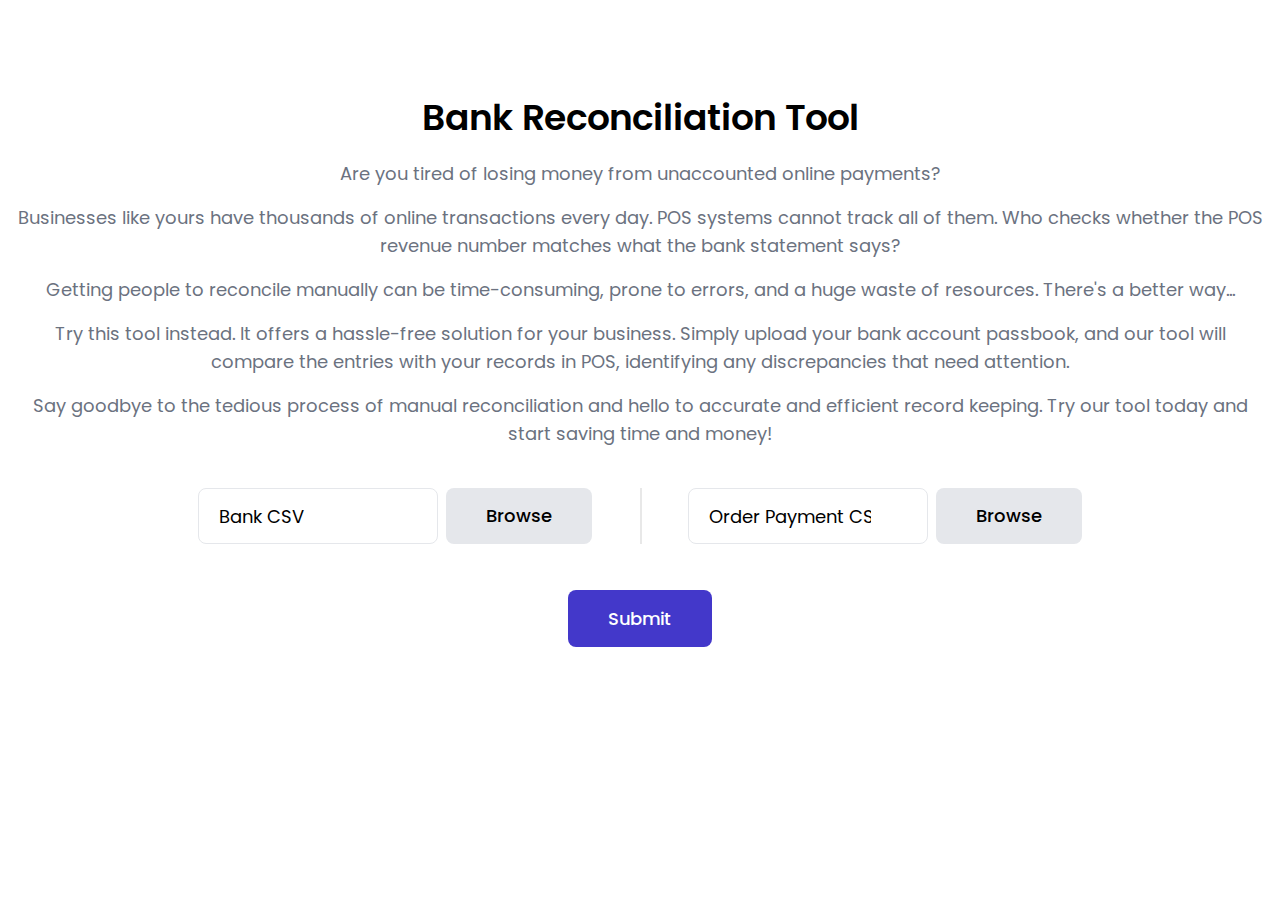
<file: index.html>
<!DOCTYPE html>
<html lang="en">
    <head>
        <meta charset="UTF-8" />
        <meta http-equiv="X-UA-Compatible" content="IE=edge" />
        <meta name="viewport" content="width=device-width, initial-scale=1.0" />
        <title>Bank Reconciliation Tool</title>
        <link rel="preconnect" href="https://fonts.googleapis.com">
        <link rel="preconnect" href="https://fonts.gstatic.com" crossorigin>
        <link href="https://fonts.googleapis.com/css2?family=Poppins:ital,wght@0,100;0,200;0,300;0,400;0,500;0,600;0,700;0,800;0,900;1,100;1,200;1,300;1,400;1,500;1,600;1,700;1,800;1,900&display=swap" rel="stylesheet">
        <link rel="stylesheet" href="css/tailwind.min.css" />
        <link rel="stylesheet" href="css/style.css" />
    </head>
    <body>
        <section class="main my-100">
            <div class="container mx-auto px-4">
                <div class="title-subtitle-part">
                    <h1 class="mb-6 font-semibold text-4xl leading-none text-center text-black">Bank Reconciliation Tool</h1>
                    <h2 class="mb-4 font-normal text-lg leading-7 text-center text-gray-500">Are you tired of losing money from unaccounted online payments?</h2>
                    <h2 class="mb-4 font-normal text-lg leading-7 text-center text-gray-500">
                        Businesses like yours have thousands of online transactions every day. POS systems cannot track all of them. Who checks whether the POS revenue number matches what the bank statement says?
                    </h2>
                    <h2 class="mb-4 font-normal text-lg leading-7 text-center text-gray-500">Getting people to reconcile manually can be time-consuming, prone to errors, and a huge waste of resources. There's a better way...</h2>
                    <h2 class="mb-4 font-normal text-lg leading-7 text-center text-gray-500">
                        Try this tool instead. It offers a hassle-free solution for your business. Simply upload your bank account passbook, and our tool will compare the entries with your records in POS, identifying any discrepancies that need
                        attention.
                    </h2>
                    <h2 class="mb-10 font-normal text-lg leading-7 text-center text-gray-500">
                        Say goodbye to the tedious process of manual reconciliation and hello to accurate and efficient record keeping. Try our tool today and start saving time and money!
                    </h2>
                </div>
                <form>
                    <div class="grid grid-cols-1 lg:grid-cols-2 gap-24">
                        <div class="mx-auto 2xl:mx-0 xl:mx-0 lg:mx-0 md:mx-auto sm:mx-auto">
                            <div class="flex float-none 2xl:float-right xl:float-right lg:float-right bank-csv relative">
                                <input class="font-normal text-lg leading-none text-black h-14 border rounded-lg pr-14 py-2 px-5 mr-2 focus:outline-none focus:shadow-outline placeholder-black px-2 w-48 2xl:w-64 xl:w-60 lg:w-60 md:w-60 sm:w-60" id="BankCSV" type="text" placeholder="Bank CSV" />
                                <div class="relative bg-gray-200 font-medium text-lg leading-7 text-center text-black rounded-lg h-14 flex justify-center items-center text-center px-2 2xl:px-10 xl:px-10 lg:px-5 md:px-3 sm:px-2">
                                    Browse<input class="absolute right-0 top-0 opacity-0 overflow-hidden h-14" id="file" type="file" />
                                </div>
                            </div>
                        </div>
                        <div class="mx-auto 2xl:mx-0 xl:mx-0 lg:mx-0 md:mx-auto sm:mx-auto">
                            <div class="flex float-none 2xl:float-left xl:float-left lg:float-left">
                                <input class="font-normal text-lg leading-none text-black h-14 border rounded-lg pr-14 py-2 px-5 mr-2 focus:outline-none focus:shadow-outline placeholder-black px-2 w-48 2xl:w-64 xl:w-60 lg:w-60 md:w-60 sm:w-60" id="OrderPaymentCSV" type="text" placeholder="Order Payment CSV" />
                                <div class="relative bg-gray-200 font-medium text-lg leading-7 text-center text-black rounded-lg h-14 flex justify-center items-center text-center px-2 2xl:px-10 xl:px-10 lg:px-5 md:px-3 sm:px-2">
                                    Browse<input class="absolute right-0 top-0 opacity-0 overflow-hidden h-14" id="file" type="file" />
                                </div>
                            </div>
                        </div>
                    </div>
                    <div class="w-full text-center mt-16">
                        <a href="index-v2.html" class="h-14 py-4 px-10 bg-indigo-700 not-italic font-medium text-lg leading-none rounded-lg text-center text-white focus:outline-none focus:shadow-outline text-center">Submit</a>
                    </div>
                </form>
            </div>
        </section>
    </body>
</html>
</file>
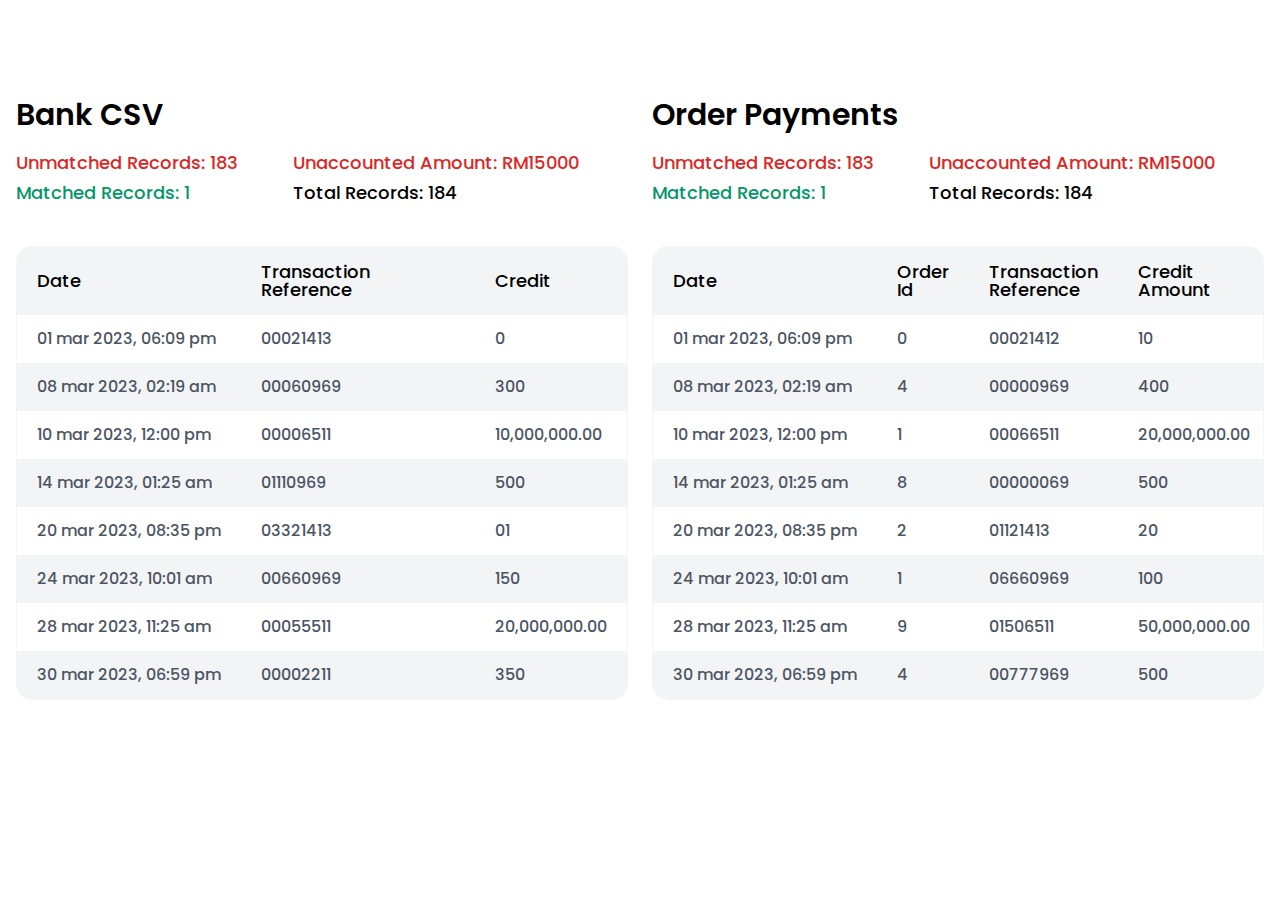
<file: index-v2.html>
<!DOCTYPE html>
<html lang="en">
    <head>
        <meta charset="UTF-8" />
        <meta http-equiv="X-UA-Compatible" content="IE=edge" />
        <meta name="viewport" content="width=device-width, initial-scale=1.0" />
        <title>Bank Reconciliation Tool</title>
        <link rel="preconnect" href="https://fonts.googleapis.com">
        <link rel="preconnect" href="https://fonts.gstatic.com" crossorigin>
        <link href="https://fonts.googleapis.com/css2?family=Poppins:ital,wght@0,100;0,200;0,300;0,400;0,500;0,600;0,700;0,800;0,900;1,100;1,200;1,300;1,400;1,500;1,600;1,700;1,800;1,900&display=swap" rel="stylesheet">
        <link rel="stylesheet" href="css/tailwind.min.css" />
        <link rel="stylesheet" href="css/style.css" />
    </head>
    <body>
        <section class="main my-100">
            <div class="container mx-auto px-4">
                <div class="grid grid-cols-12 gap-6">
                    <div class="col-span-12 md:col-span-6">
                        <h1 class="font-semibold text-3xl leading-none text-black mb-6">Bank CSV</h1>
                        <div class="flex">
                            <ul class="list-inside font-medium text-lg leading-none text-black mr-14">
                                <li class="mb-3 text-red-600">Unmatched Records: 183</li>
                                <li class="mb-3 text-green-600">Matched Records: 1</li>
                            </ul>
                            <ul class="list-inside font-medium text-lg leading-none text-black">
                                <li class="mb-3 text-red-600">Unaccounted Amount: RM15000</li>
                                <li class="mb-3 text-black">Total Records: 184</li>
                            </ul>
                        </div>
                        <div class="flex flex-col mt-8">
                            <div class="overflow-auto sm:rounded-2xl table-border-1">
                                <table class="min-w-full divide-y divide-gray-200">
                                    <thead class="bg-gray-100">
                                        <tr class="border-none">
                                            <th scope="col" class="px-5 py-4 font-medium text-lg leading-none text-black text-left">Date</th>
                                            <th scope="col" class="px-5 py-4 font-medium text-lg leading-none text-black text-left">Transaction Reference</th>
                                            <th scope="col" class="px-5 py-4 font-medium text-lg leading-none text-black text-left">Credit</th>
                                        </tr>
                                    </thead>
                                    <tbody class="bg-white divide-y divide-gray-200 border-none">
                                        <tr class="border-none">
                                            <td class="px-5 py-4 whitespace-nowrap">
                                                <div class="flex items-center">
                                                    <div class="ml-0">
                                                        <div class="font-medium text-base leading-none text-gray-600">01 mar 2023, 06:09 pm</div>
                                                    </div>
                                                </div>
                                            </td>
                                            <td class="px-5 py-4 whitespace-nowrap">
                                                <div class="font-medium text-base leading-none text-gray-600">00021413</div>
                                            </td>
                                            <td class="px-5 py-4 whitespace-nowrap">
                                                <div class="font-medium text-base leading-none text-gray-600">0</div>
                                            </td>
                                        </tr>
                                        <tr class="bg-gray-100 border-none">
                                            <td class="px-5 py-4 whitespace-nowrap">
                                                <div class="flex items-center">
                                                    <div class="ml-0">
                                                        <div class="font-medium text-base leading-none text-gray-600">08 mar 2023, 02:19 am</div>
                                                    </div>
                                                </div>
                                            </td>
                                            <td class="px-5 py-4 whitespace-nowrap">
                                                <div class="font-medium text-base leading-none text-gray-600">00060969</div>
                                            </td>
                                            <td class="px-5 py-4 whitespace-nowrap">
                                                <div class="font-medium text-base leading-none text-gray-600">300</div>
                                            </td>
                                        </tr>
                                        <tr class="border-none">
                                            <td class="px-5 py-4 whitespace-nowrap">
                                                <div class="flex items-center">
                                                    <div class="ml-0">
                                                        <div class="font-medium text-base leading-none text-gray-600">10 mar 2023, 12:00 pm</div>
                                                    </div>
                                                </div>
                                            </td>
                                            <td class="px-5 py-4 whitespace-nowrap">
                                                <div class="font-medium text-base leading-none text-gray-600">00006511</div>
                                            </td>
                                            <td class="px-5 py-4 whitespace-nowrap">
                                                <div class="font-medium text-base leading-none text-gray-600">10,000,000.00</div>
                                            </td>
                                        </tr>
                                        <tr class="bg-gray-100 border-none">
                                            <td class="px-5 py-4 whitespace-nowrap">
                                                <div class="flex items-center">
                                                    <div class="ml-0">
                                                        <div class="font-medium text-base leading-none text-gray-600">14 mar 2023, 01:25 am</div>
                                                    </div>
                                                </div>
                                            </td>
                                            <td class="px-5 py-4 whitespace-nowrap">
                                                <div class="font-medium text-base leading-none text-gray-600">01110969</div>
                                            </td>
                                            <td class="px-5 py-4 whitespace-nowrap">
                                                <div class="font-medium text-base leading-none text-gray-600">500</div>
                                            </td>
                                        </tr>
                                        <tr class="border-none">
                                            <td class="px-5 py-4 whitespace-nowrap">
                                                <div class="flex items-center">
                                                    <div class="ml-0">
                                                        <div class="font-medium text-base leading-none text-gray-600">20 mar 2023, 08:35 pm</div>
                                                    </div>
                                                </div>
                                            </td>
                                            <td class="px-5 py-4 whitespace-nowrap">
                                                <div class="font-medium text-base leading-none text-gray-600">03321413</div>
                                            </td>
                                            <td class="px-5 py-4 whitespace-nowrap">
                                                <div class="font-medium text-base leading-none text-gray-600">01</div>
                                            </td>
                                        </tr>
                                        <tr class="bg-gray-100 border-none">
                                            <td class="px-5 py-4 whitespace-nowrap">
                                                <div class="flex items-center">
                                                    <div class="ml-0">
                                                        <div class="font-medium text-base leading-none text-gray-600">24 mar 2023, 10:01 am</div>
                                                    </div>
                                                </div>
                                            </td>
                                            <td class="px-5 py-4 whitespace-nowrap">
                                                <div class="font-medium text-base leading-none text-gray-600">00660969</div>
                                            </td>
                                            <td class="px-5 py-4 whitespace-nowrap">
                                                <div class="font-medium text-base leading-none text-gray-600">150</div>
                                            </td>
                                        </tr>
                                        <tr class="border-none">
                                            <td class="px-5 py-4 whitespace-nowrap">
                                                <div class="flex items-center">
                                                    <div class="ml-0">
                                                        <div class="font-medium text-base leading-none text-gray-600">28 mar 2023, 11:25 am</div>
                                                    </div>
                                                </div>
                                            </td>
                                            <td class="px-5 py-4 whitespace-nowrap">
                                                <div class="font-medium text-base leading-none text-gray-600">00055511</div>
                                            </td>
                                            <td class="px-5 py-4 whitespace-nowrap">
                                                <div class="font-medium text-base leading-none text-gray-600">20,000,000.00</div>
                                            </td>
                                        </tr>
                                        <tr class="bg-gray-100 border-none">
                                            <td class="px-5 py-4 whitespace-nowrap">
                                                <div class="flex items-center">
                                                    <div class="ml-0">
                                                        <div class="font-medium text-base leading-none text-gray-600">30 mar 2023, 06:59 pm</div>
                                                    </div>
                                                </div>
                                            </td>
                                            <td class="px-5 py-4 whitespace-nowrap">
                                                <div class="font-medium text-base leading-none text-gray-600">00002211</div>
                                            </td>
                                            <td class="px-5 py-4 whitespace-nowrap">
                                                <div class="font-medium text-base leading-none text-gray-600">350</div>
                                            </td>
                                        </tr>
                                    </tbody>
                                </table>
                            </div>
                        </div>
                    </div>
                    <div class="col-span-12 md:col-span-6">
                        <h1 class="font-semibold text-3xl leading-none text-black mb-6">Order Payments</h1>
                        <div class="flex">
                            <ul class="list-inside font-medium text-lg leading-none text-black mr-14">
                                <li class="mb-3 text-red-600">Unmatched Records: 183</li>
                                <li class="mb-3 text-green-600">Matched Records: 1</li>
                            </ul>
                            <ul class="list-inside font-medium text-lg leading-none text-black">
                                <li class="mb-3 text-red-600">Unaccounted Amount: RM15000</li>
                                <li class="mb-3 text-black">Total Records: 184</li>
                            </ul>
                        </div>
                        <div class="flex flex-col mt-8">
                            <div class="overflow-auto sm:rounded-2xl table-border-1">
                                <table class="min-w-full divide-y divide-gray-200">
                                    <thead class="bg-gray-100">
                                        <tr class="border-none">
                                            <th scope="col" class="px-5 py-4 font-medium text-lg leading-none text-black text-left">Date</th>
                                            <th scope="col" class="px-5 py-4 font-medium text-lg leading-none text-black text-left">Order Id</th>
                                            <th scope="col" class="px-5 py-4 font-medium text-lg leading-none text-black text-left">Transaction Reference</th>
                                            <th scope="col" class="px-5 py-4 font-medium text-lg leading-none text-black text-left">Credit Amount</th>
                                        </tr>
                                    </thead>
                                    <tbody class="bg-white divide-y divide-gray-200 border-none">
                                        <tr class="border-none">
                                            <td class="px-5 py-4 whitespace-nowrap">
                                                <div class="font-medium text-base leading-none text-gray-600">01 mar 2023, 06:09 pm</div>
                                            </td>
                                            <td class="px-5 py-4 whitespace-nowrap">
                                                <div class="font-medium text-base leading-none text-gray-600">0</div>
                                            </td>
                                            <td class="px-5 py-4 whitespace-nowrap">
                                                <div class="font-medium text-base leading-none text-gray-600">00021412</div>
                                            </td>
                                            <td class="px-5 py-4 whitespace-nowrap">
                                                <div class="font-medium text-base leading-none text-gray-600">10</div>
                                            </td>
                                        </tr>
                                        <tr class="bg-gray-100 border-none">
                                            <td class="px-5 py-4 whitespace-nowrap">
                                                <div class="flex items-center">
                                                    <div class="ml-0">
                                                        <div class="font-medium text-base leading-none text-gray-600">08 mar 2023, 02:19 am</div>
                                                    </div>
                                                </div>
                                            </td>
                                            <td class="px-5 py-4 whitespace-nowrap">
                                                <div class="font-medium text-base leading-none text-gray-600">4</div>
                                            </td>
                                            <td class="px-5 py-4 whitespace-nowrap">
                                                <div class="font-medium text-base leading-none text-gray-600">00000969</div>
                                            </td>
                                            <td class="px-5 py-4 whitespace-nowrap">
                                                <div class="font-medium text-base leading-none text-gray-600">400</div>
                                            </td>
                                        </tr>
                                        <tr class="border-none">
                                            <td class="px-5 py-4 whitespace-nowrap">
                                                <div class="flex items-center">
                                                    <div class="ml-0">
                                                        <div class="font-medium text-base leading-none text-gray-600">10 mar 2023, 12:00 pm</div>
                                                    </div>
                                                </div>
                                            </td>
                                            <td class="px-5 py-4 whitespace-nowrap">
                                                <div class="font-medium text-base leading-none text-gray-600">1</div>
                                            </td>
                                            <td class="px-5 py-4 whitespace-nowrap">
                                                <div class="font-medium text-base leading-none text-gray-600">00066511</div>
                                            </td>
                                            <td class="px-5 py-4 whitespace-nowrap">
                                                <div class="font-medium text-base leading-none text-gray-600">20,000,000.00</div>
                                            </td>
                                        </tr>
                                        <tr class="bg-gray-100 border-none">
                                            <td class="px-5 py-4 whitespace-nowrap">
                                                <div class="flex items-center">
                                                    <div class="ml-0">
                                                        <div class="font-medium text-base leading-none text-gray-600">14 mar 2023, 01:25 am</div>
                                                    </div>
                                                </div>
                                            </td>
                                            <td class="px-5 py-4 whitespace-nowrap">
                                                <div class="font-medium text-base leading-none text-gray-600">8</div>
                                            </td>
                                            <td class="px-5 py-4 whitespace-nowrap">
                                                <div class="font-medium text-base leading-none text-gray-600">00000069</div>
                                            </td>
                                            <td class="px-5 py-4 whitespace-nowrap">
                                                <div class="font-medium text-base leading-none text-gray-600">500</div>
                                            </td>
                                        </tr>
                                        <tr class="border-none">
                                            <td class="px-5 py-4 whitespace-nowrap">
                                                <div class="flex items-center">
                                                    <div class="ml-0">
                                                        <div class="font-medium text-base leading-none text-gray-600">20 mar 2023, 08:35 pm</div>
                                                    </div>
                                                </div>
                                            </td>
                                            <td class="px-5 py-4 whitespace-nowrap">
                                                <div class="font-medium text-base leading-none text-gray-600">2</div>
                                            </td>
                                            <td class="px-5 py-4 whitespace-nowrap">
                                                <div class="font-medium text-base leading-none text-gray-600">01121413</div>
                                            </td>
                                            <td class="px-5 py-4 whitespace-nowrap">
                                                <div class="font-medium text-base leading-none text-gray-600">20</div>
                                            </td>
                                        </tr>
                                        <tr class="bg-gray-100 border-none">
                                            <td class="px-5 py-4 whitespace-nowrap">
                                                <div class="flex items-center">
                                                    <div class="ml-0">
                                                        <div class="font-medium text-base leading-none text-gray-600">24 mar 2023, 10:01 am</div>
                                                    </div>
                                                </div>
                                            </td>
                                            <td class="px-5 py-4 whitespace-nowrap">
                                                <div class="font-medium text-base leading-none text-gray-600">1</div>
                                            </td>
                                            <td class="px-5 py-4 whitespace-nowrap">
                                                <div class="font-medium text-base leading-none text-gray-600">06660969</div>
                                            </td>
                                            <td class="px-5 py-4 whitespace-nowrap">
                                                <div class="font-medium text-base leading-none text-gray-600">100</div>
                                            </td>
                                        </tr>
                                        <tr class="border-none">
                                            <td class="px-5 py-4 whitespace-nowrap">
                                                <div class="flex items-center">
                                                    <div class="ml-0">
                                                        <div class="font-medium text-base leading-none text-gray-600">28 mar 2023, 11:25 am</div>
                                                    </div>
                                                </div>
                                            </td>
                                            <td class="px-5 py-4 whitespace-nowrap">
                                                <div class="font-medium text-base leading-none text-gray-600">9</div>
                                            </td>
                                            <td class="px-5 py-4 whitespace-nowrap">
                                                <div class="font-medium text-base leading-none text-gray-600">01506511</div>
                                            </td>
                                            <td class="px-5 py-4 whitespace-nowrap">
                                                <div class="font-medium text-base leading-none text-gray-600">50,000,000.00</div>
                                            </td>
                                        </tr>
                                        <tr class="bg-gray-100 border-none">
                                            <td class="px-5 py-4 whitespace-nowrap">
                                                <div class="flex items-center">
                                                    <div class="ml-0">
                                                        <div class="font-medium text-base leading-none text-gray-600">30 mar 2023, 06:59 pm</div>
                                                    </div>
                                                </div>
                                            </td>
                                            <td class="px-5 py-4 whitespace-nowrap">
                                                <div class="font-medium text-base leading-none text-gray-600">4</div>
                                            </td>
                                            <td class="px-5 py-4 whitespace-nowrap">
                                                <div class="font-medium text-base leading-none text-gray-600">00777969</div>
                                            </td>
                                            <td class="px-5 py-4 whitespace-nowrap">
                                                <div class="font-medium text-base leading-none text-gray-600">500</div>
                                            </td>
                                        </tr>
                                    </tbody>
                                </table>
                            </div>
                        </div>
                    </div>
                </div>
            </div>
        </section>
    </body>
</html>
</file>
<file: css/style.css>
body { font-family: 'Poppins', sans-serif; }
.my-100 { padding-top: 100px; padding-bottom: 100px; }
.mt-50 { margin-top: 50px; }
.bank-csv::after { content: ""; position: absolute; right: -50px; top: 0; width: 2px; height: 56px; background-color: #E8E8E8; }
.table-border-1 { border: 1px solid; border-color: rgba(243,244,246); }

@media (max-width: 1023px) {
    .bank-csv::after { right: 0; left: 0; top: auto; bottom: -50px; width: 156px; height: 2px; margin: 0 auto; }
}
</file>
